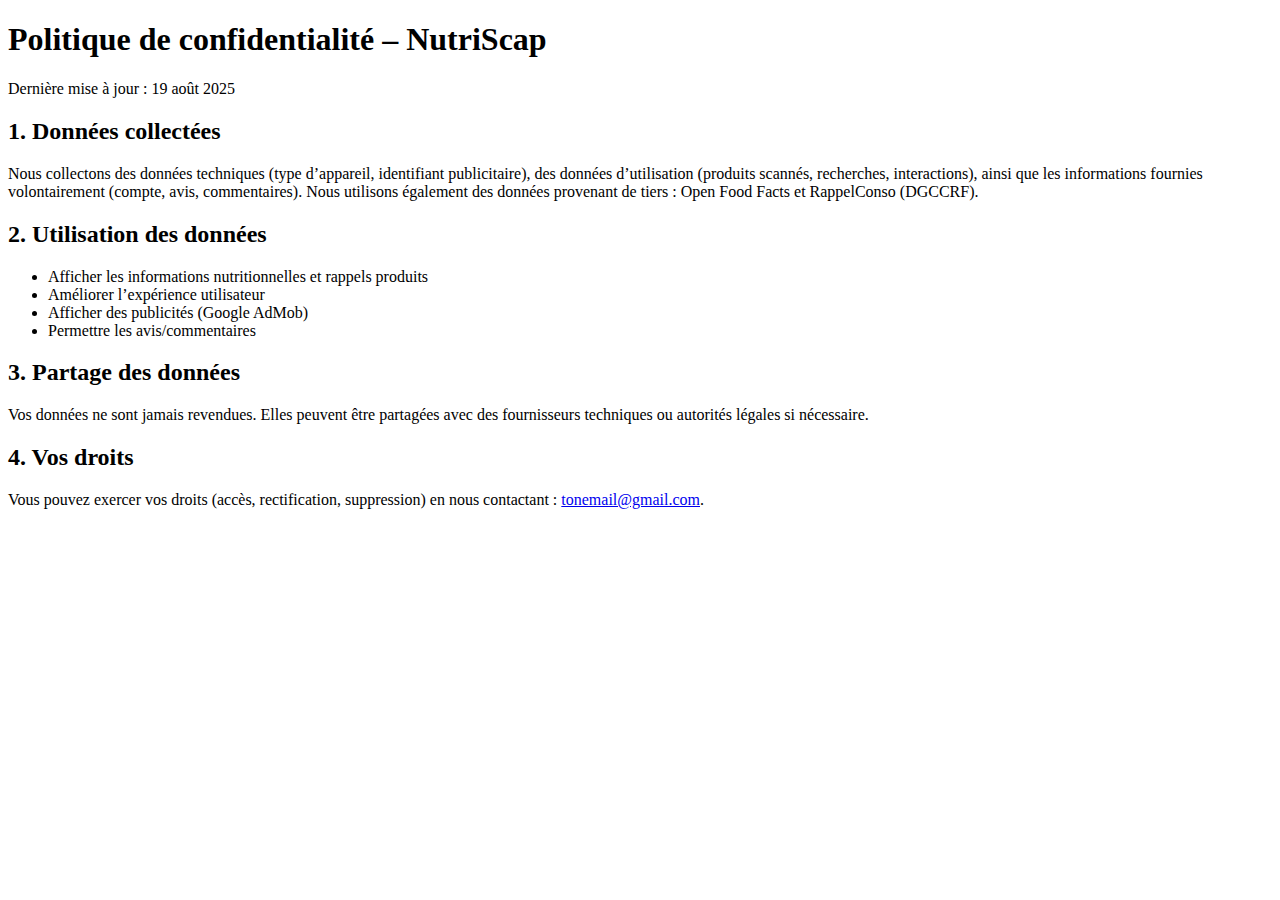
<file: index.html>
<!DOCTYPE html>
<html lang="fr">
<head>
  <meta charset="UTF-8">
  <title>Politique de confidentialité - NutriScap</title>
</head>
<body>
  <h1>Politique de confidentialité – NutriScap</h1>
  <p>Dernière mise à jour : 19 août 2025</p>

  <h2>1. Données collectées</h2>
  <p>Nous collectons des données techniques (type d’appareil, identifiant publicitaire), 
  des données d’utilisation (produits scannés, recherches, interactions), 
  ainsi que les informations fournies volontairement (compte, avis, commentaires).
  Nous utilisons également des données provenant de tiers : Open Food Facts et RappelConso (DGCCRF).</p>

  <h2>2. Utilisation des données</h2>
  <ul>
    <li>Afficher les informations nutritionnelles et rappels produits</li>
    <li>Améliorer l’expérience utilisateur</li>
    <li>Afficher des publicités (Google AdMob)</li>
    <li>Permettre les avis/commentaires</li>
  </ul>

  <h2>3. Partage des données</h2>
  <p>Vos données ne sont jamais revendues. Elles peuvent être partagées avec des 
  fournisseurs techniques ou autorités légales si nécessaire.</p>

  <h2>4. Vos droits</h2>
  <p>Vous pouvez exercer vos droits (accès, rectification, suppression) en nous contactant : 
  <a href="mailto:tonemail@gmail.com">tonemail@gmail.com</a>.</p>
</body>
</html>
</file>
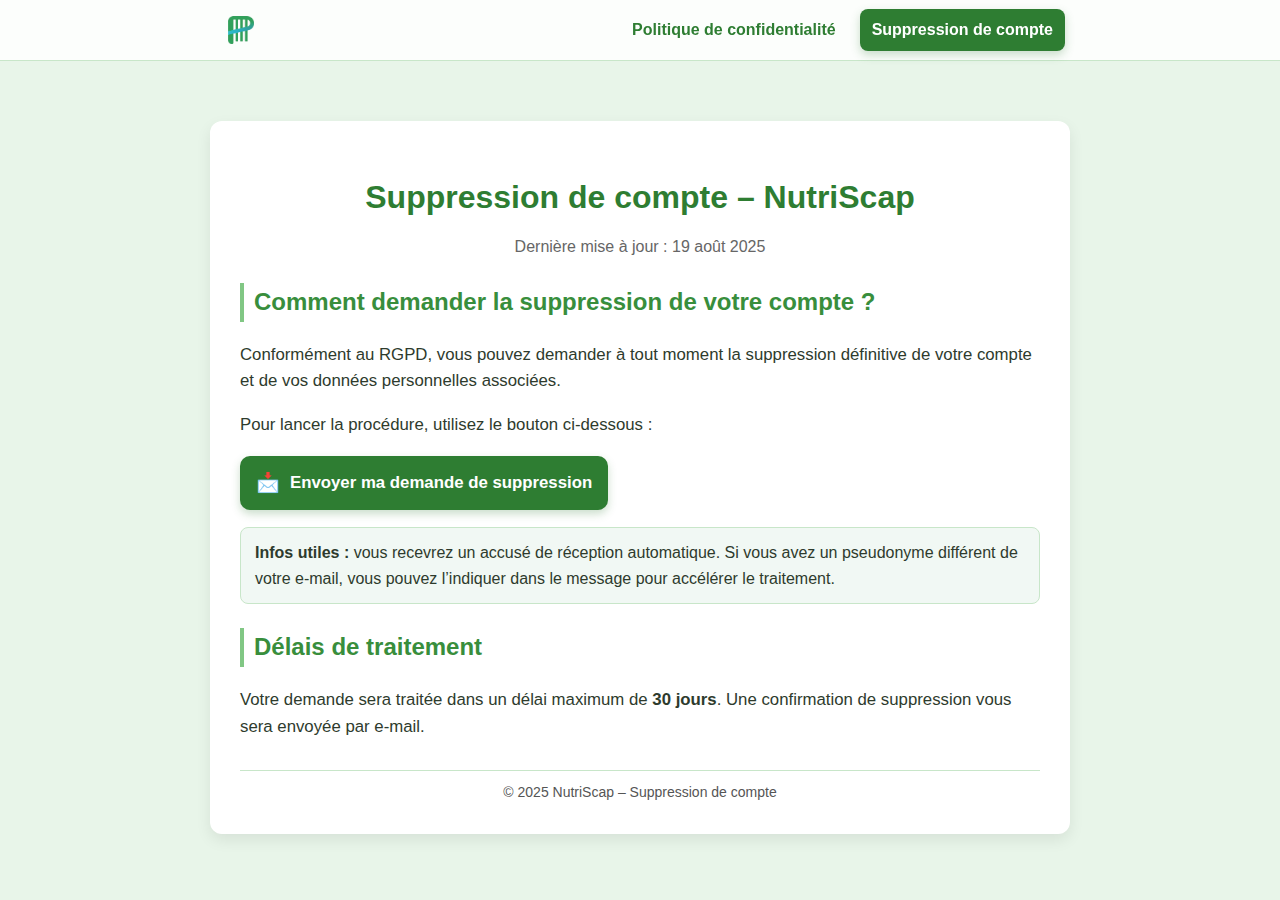
<file: delete-account.html>
<!DOCTYPE html>
<html lang="fr">
    <head>
        <meta charset="UTF-8" />
        <meta name="viewport" content="width=device-width, initial-scale=1" />
        <title>Suppression de compte – NutriScap</title>
        <meta name="color-scheme" content="light dark" />
        <link rel="stylesheet" href="assets/css/style.css" />
    </head>
    <body>
        <nav class="topnav" aria-label="Navigation principale">
            <div class="container-nav">
                <div class="brand">
                    <a href="/" class="brand-link">
                        <img
                            src="assets/img/icon.png"
                            alt="NutriScap"
                            class="brand-icon"
                        />
                    </a>
                    <button
                        class="nav-toggle"
                        type="button"
                        aria-label="Ouvrir le menu"
                        aria-expanded="false"
                    >
                        <svg
                            xmlns="http://www.w3.org/2000/svg"
                            width="24"
                            height="24"
                            viewBox="0 0 24 24"
                            fill="none"
                            stroke="currentColor"
                            stroke-width="2"
                            stroke-linecap="round"
                            stroke-linejoin="round"
                            class="lucide lucide-menu-icon lucide-menu"
                        >
                            <path d="M4 12h16" />
                            <path d="M4 18h16" />
                            <path d="M4 6h16" />
                        </svg>
                    </button>
                </div>
                <div class="nav-links">
                    <a href="/">Politique de confidentialité</a>
                    <a
                        href="delete-account.html"
                        class="active"
                        aria-current="page"
                        >Suppression de compte</a
                    >
                </div>
            </div>
        </nav>

        <div class="container">
            <div class="card">
                <h1>Suppression de compte – NutriScap</h1>
                <div class="meta">Dernière mise à jour : 19 août 2025</div>

                <h2>Comment demander la suppression de votre compte ?</h2>
                <p>
                    Conformément au RGPD, vous pouvez demander à tout moment la
                    suppression définitive de votre compte et de vos données
                    personnelles associées.
                </p>

                <p>Pour lancer la procédure, utilisez le bouton ci-dessous :</p>
                <p>
                    <a
                        class="btn"
                        role="button"
                        aria-label="Envoyer une demande de suppression par e-mail"
                        href="mailto:nutriscap.app@gmail.com?subject=Demande%20de%20suppression%20de%20compte%20NutriScap&body=Bonjour,%0D%0A%0D%0AJe souhaite demander la suppression définitive de mon compte NutriScap associé à cette adresse e-mail.%0D%0A%0D%0AMerci de confirmer la suppression.%0D%0A%0D%0A--%0DSignature"
                    >
                        <span class="icon">📩</span>
                        Envoyer ma demande de suppression
                    </a>
                </p>

                <div class="note" role="status">
                    <strong>Infos utiles :</strong> vous recevrez un accusé de
                    réception automatique. Si vous avez un pseudonyme différent
                    de votre e-mail, vous pouvez l’indiquer dans le message pour
                    accélérer le traitement.
                </div>

                <h2>Délais de traitement</h2>
                <p>
                    Votre demande sera traitée dans un délai maximum de
                    <strong>30 jours</strong>. Une confirmation de suppression
                    vous sera envoyée par e-mail.
                </p>

                <footer>© 2025 NutriScap – Suppression de compte</footer>
            </div>
        </div>

        <script defer src="assets/js/main.js"></script>
    </body>
</html>
</file>
<file: assets/css/style.css>
/* Base */
body {
    font-family: Arial, sans-serif;
    margin: 0;
    padding: 0;
    background: #e8f5e9;
    color: #2e3b2d;
    line-height: 1.6;
}

/* Navigation (solid, no gradient) */
.topnav {
    position: sticky;
    top: 0;
    z-index: 100;
    display: flex;
    gap: 12px;
    justify-content: space-between;
    align-items: center;
    padding: calc(8px + env(safe-area-inset-top, 0px)) 12px;
    background: rgba(255, 255, 255, 0.85);
    border-bottom: 1px solid #c8e6c9;
    -webkit-backdrop-filter: blur(6px);
    backdrop-filter: blur(6px);
}
.container-nav {
    display: flex;
    max-width: 850px;
    width: 100%;
    margin: 0 auto;
    align-items: center;
}
.topnav a {
    color: #2e7d32;
    font-weight: 600;
    text-decoration: none;
    padding: 8px 12px;
    border-radius: 8px;
    transition: all 0.2s ease;
}
.topnav a:hover {
    background: #e0f2f1;
    text-decoration: none;
}
.topnav a.active,
.topnav a[aria-current="page"] {
    background: #2e7d32;
    color: #fff;
    box-shadow: 0 4px 10px rgba(46, 125, 50, 0.25);
}

/* Nav toggle (desktop hidden) */
.nav-toggle {
    display: none;
    cursor: pointer;
    align-items: center;
    justify-content: center;
    width: 40px;
    height: 40px;
    border-radius: 8px;
    border: 1px solid #c8e6c9;
    background: rgba(255, 255, 255, 0.9);
    color: #2e7d32;
    font-size: 1.2rem;
}
.topnav .nav-links {
    display: flex;
    gap: 12px;
}

/* Layout */
.container {
    max-width: 860px;
    margin: 40px auto;
    padding: 20px;
}
.card {
    background: #ffffff;
    border-radius: 12px;
    box-shadow: 0 6px 15px rgba(0, 0, 0, 0.08);
    padding: 30px;
}

/* Typography */
h1 {
    text-align: center;
    color: #2e7d32;
    margin-bottom: 10px;
}
h2 {
    margin-top: 24px;
    color: #388e3c;
    border-left: 4px solid #81c784;
    padding-left: 10px;
}
p,
li {
    font-size: 1.05rem;
}
ul {
    margin-left: 20px;
}
a {
    color: #2e7d32;
    font-weight: bold;
    text-decoration: none;
}
a:hover {
    text-decoration: underline;
}

/* Components */
footer {
    margin-top: 30px;
    font-size: 14px;
    text-align: center;
    color: #555;
    border-top: 1px solid #c8e6c9;
    padding-top: 10px;
}
.meta {
    text-align: center;
    color: #666;
    margin-bottom: 20px;
}
.sommaire {
    background: #f1f8f4;
    border: 1px solid #c8e6c9;
    border-radius: 8px;
    padding: 15px;
    margin-bottom: 25px;
}
.sommaire h3 {
    margin-top: 0;
    color: #2e7d32;
}
.sommaire ul {
    list-style-type: none;
    padding-left: 0;
}
.sommaire li {
    margin: 5px 0;
}

/* Info box */
.note {
    background: #f1f8f4;
    border: 1px solid #c8e6c9;
    border-radius: 8px;
    padding: 12px 14px;
}

/* CTA Button */
.btn {
    display: inline-flex;
    align-items: center;
    gap: 10px;
    background: #2e7d32;
    color: #fff;
    padding: 12px 16px;
    border-radius: 10px;
    box-shadow: 0 4px 9px rgba(46, 125, 50, 0.25);
    font-weight: 700;
    text-decoration: none;
    transition: all 0.2s ease;
}
.btn:hover {
    transform: translateY(-1px);
    box-shadow: 0 10px 22px rgba(46, 125, 50, 0.32);
    text-decoration: none;
}
.btn:active {
    transform: translateY(0);
}
.btn .icon {
    font-size: 1.2rem;
}

/* Brand */
.brand {
    display: flex;
    align-items: center;
    gap: 10px;
    flex: 1;
}
.brand-link {
    display: inline-flex;
    align-items: center;
    gap: 10px;
    font-weight: 800;
    color: inherit;
    text-decoration: none;
}
.brand-icon {
    width: 28px;
    height: 28px;
    display: block;
    color: #2e7d32;
    object-fit: contain;
}
.brand-name {
    color: #2e7d32;
    letter-spacing: 0.2px;
}

/* Anchor offset for sticky nav */
h1,
h2,
h3,
[id] {
    scroll-margin-top: 84px;
}

/* Responsive tweaks */
@media (max-width: 640px) {
    .topnav {
        flex-direction: column;
        align-items: stretch;
        padding-top: calc(8px + env(safe-area-inset-top, 0px));
        padding-bottom: 8px;
        padding-left: 12px;
        padding-right: 12px;
    }
    .container-nav {
        /* empile la marque et les liens */
        flex-direction: column;
        align-items: stretch;
    }
    .brand {
        align-items: center;
        justify-content: space-between; /* logo à gauche, bouton à droite */
        width: 100%;
    }
    .nav-toggle {
        display: inline-flex;
        margin-left: auto;
    }
    .topnav .nav-links {
        display: block;
        width: 100%;
        overflow: hidden;
        max-height: 0;
        transition: max-height 0.25s ease;
    }
    .topnav.open .nav-links {
        max-height: 200px;
    }
    .topnav .nav-links a {
        display: block;
        padding: 10px 8px;
        margin-top: 6px;
    }
}
@media (max-width: 480px) {
    .container {
        margin: 20px auto;
        padding: 14px;
    }
    .card {
        padding: 20px;
    }
    .btn {
        justify-content: center;
    }
}
</file>
